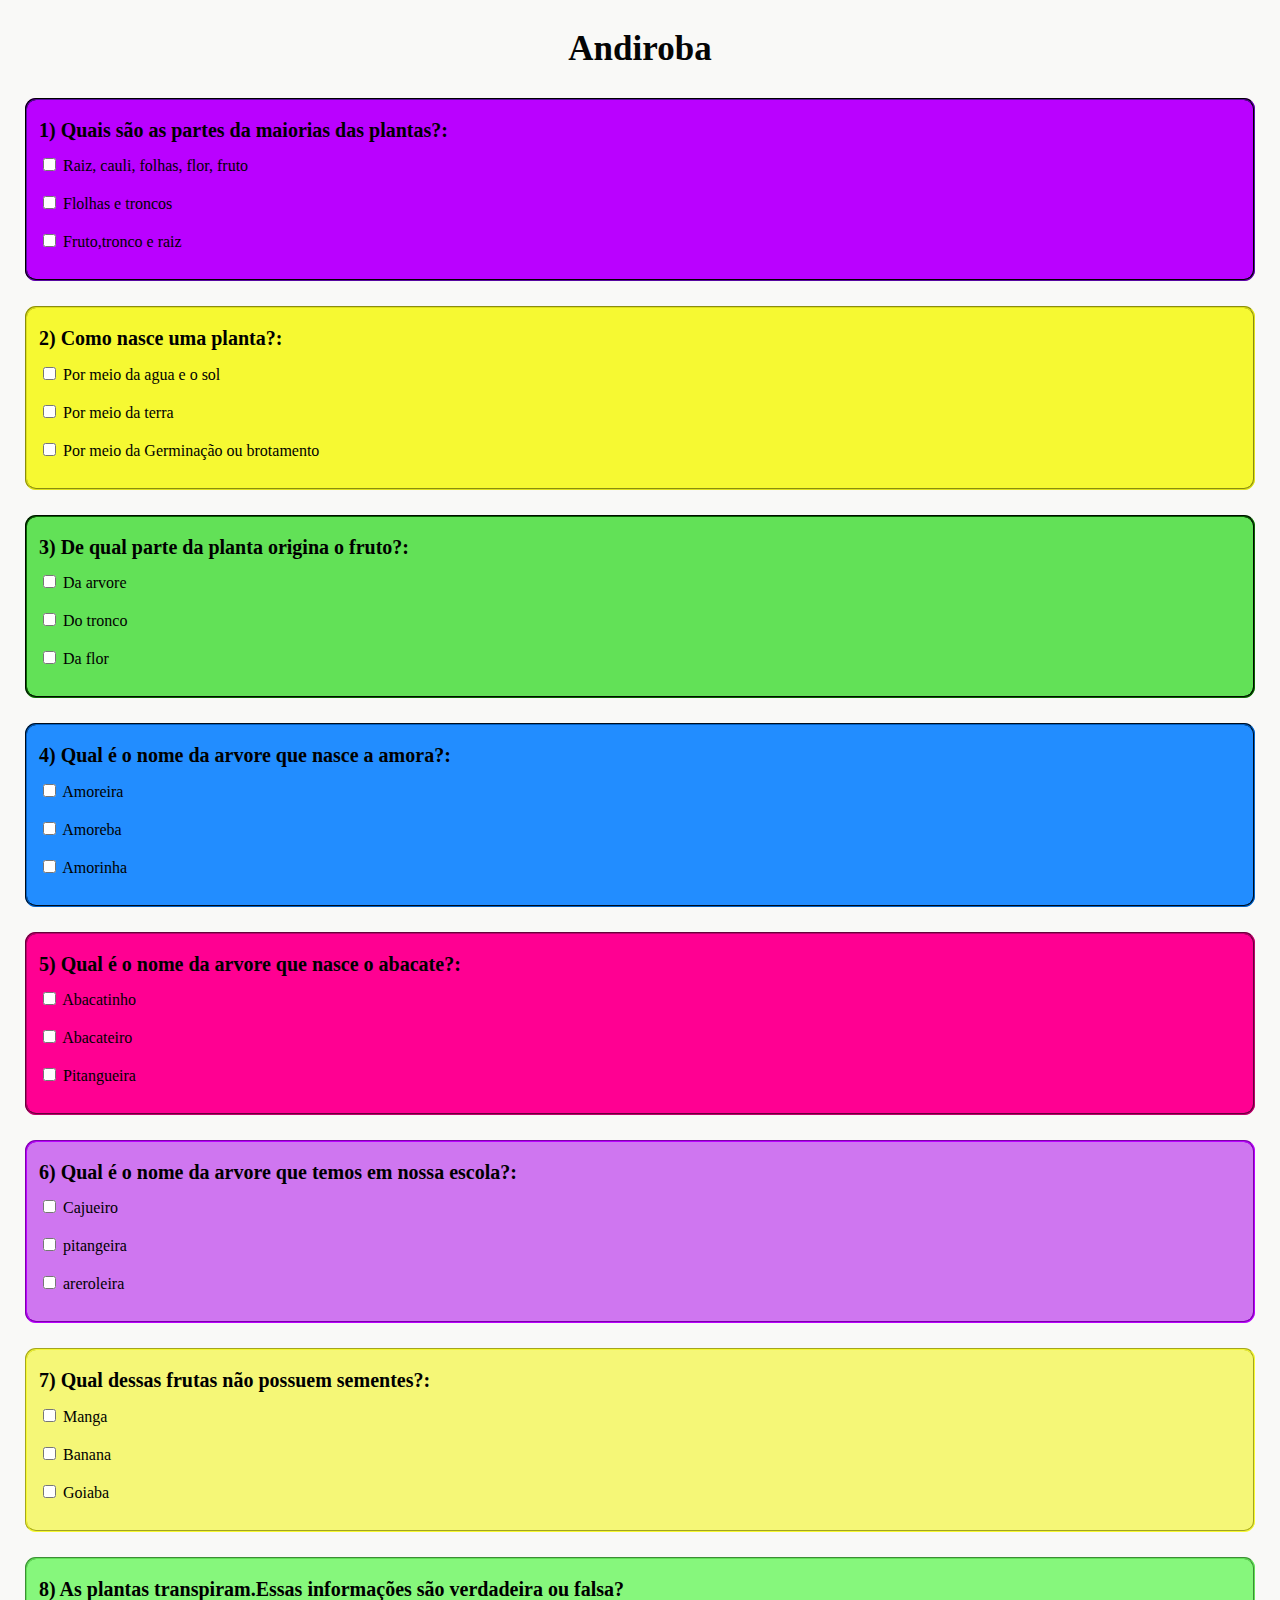
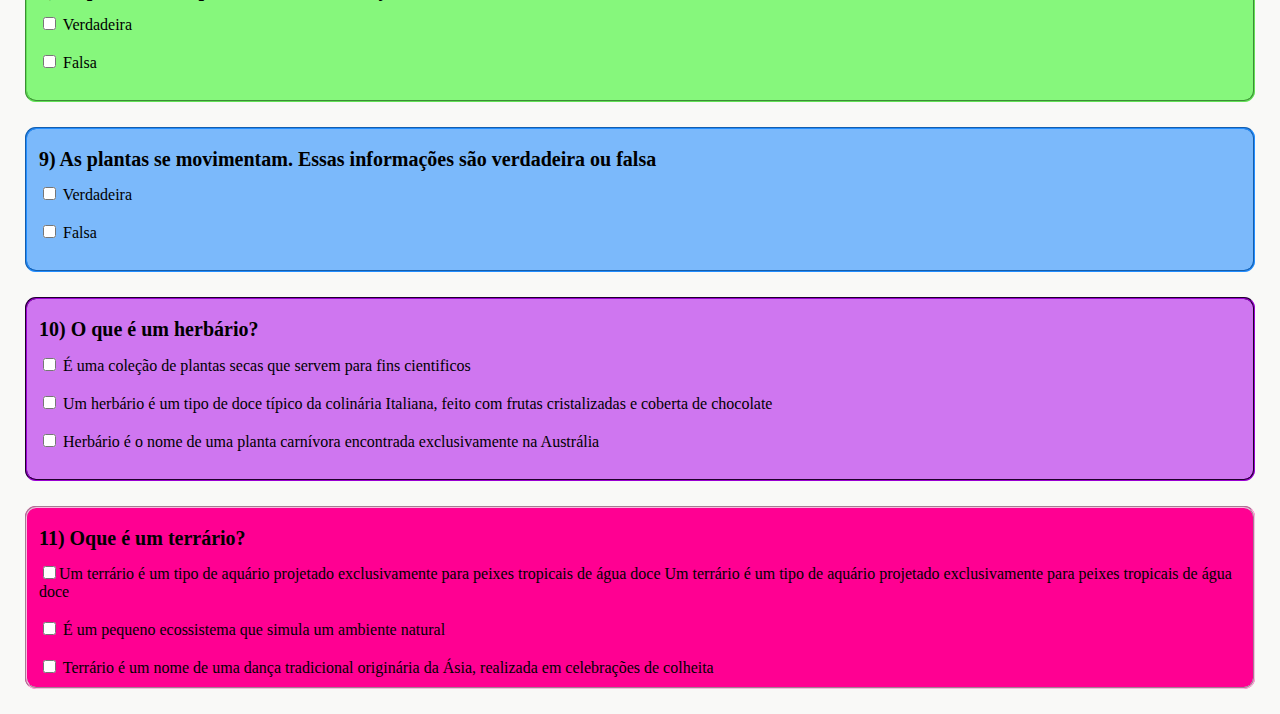
<file: index2 - Copia.html>
<!DOCTYPE html>
<html lang="en">
<head>
    <meta charset="UTF-8">
    <meta name="viewport" content="width=device-width, initial-scale=1.0">
    <title>Document</title>
    <link rel="stylesheet" href="style2.css">
</head>
<body>
    <form>
        <h2>Andiroba</h1>
        <fieldset class="d1">
            <h1>1) Quais são as partes da maiorias das plantas?:</h1>

            <input type="checkbox" name="size" id="size_1" value="Raiz, cauli, folhas, flor, fruto">
            <label for="size_1">Raiz, cauli, folhas, flor, fruto</label><br><br>

            <input type="checkbox" name="size" id="size_1" value="Flolhas e troncos">
            <label for="size_1">Flolhas e troncos</label><br><br>

            <input type="checkbox" name="size" id="size_1" value="Fruto,tronco e raiz">
            <label for="size_1">Fruto,tronco e raiz</label><br><br>

        
        </fieldset>

        <fieldset class="d2">
            <h1>2) Como nasce uma planta?: </h1>

            <input type="checkbox" name="size" id="size_1" value="Por meio da agua e o sol">
            <label for="size_1">Por meio da agua e o sol</label><br><br>

            <input type="checkbox" name="size" id="size_1" value="Por meio da terra">
            <label for="size_1">Por meio da terra</label><br><br>

            <input type="checkbox" name="size" id="size_1" value="Por meio da Germinação ou brotamento ">
            <label for="size_1">Por meio da Germinação ou brotamento</label><br><br>

        </fieldset>

        <fieldset class="d3">
            <h1>3) De qual parte da planta origina o fruto?:</h1>

            <input type="checkbox" name="size" id="size_1" value="Da arvore">
            <label for="size_1">Da arvore</label><br><br>

            <input type="checkbox" name="size" id="size_1" value="Do tronco">
            <label for="size_1">Do tronco</label><br><br>

            <input type="checkbox" name="size" id="size_1" value="Da flor">
            <label for="size_1">Da flor</label><br><br>

        
        </fieldset>

        <fieldset class="d4">
            <h1>4) Qual é o nome da arvore que nasce a amora?:</h1>

            <input type="checkbox" name="size" id="size_1" value="Amoreira">
            <label for="size_1">Amoreira</label><br><br>

            <input type="checkbox" name="size" id="size_1" value="Amoreba">
            <label for="size_1">Amoreba</label><br><br>

            <input type="checkbox" name="size" id="size_1" value="Amorinha">
            <label for="size_1">Amorinha</label><br><br>

        
        </fieldset>

        <fieldset class="d5">
            <h1>5) Qual é o nome da arvore que nasce o abacate?:</h1>

            <input type="checkbox" name="size" id="size_1" value="Abacatinho">
            <label for="size_1">Abacatinho</label><br><br>

            <input type="checkbox" name="size" id="size_1" value="Abacateiro">
            <label for="size_1">Abacateiro</label><br><br>

            <input type="checkbox" name="size" id="size_1" value="Pitangueira">
            <label for="size_1">Pitangueira</label><br><br>

        
        </fieldset>

        <fieldset class="d6">
            <h1>6) Qual é o nome da arvore que temos em nossa escola?:</h1>

            <input type="checkbox" name="size" id="size_1" value="Cajueiro">
            <label for="size_1">Cajueiro</label><br><br>

            <input type="checkbox" name="size" id="size_1" value="pitangeira">
            <label for="size_1">pitangeira</label><br><br>

            <input type="checkbox" name="size" id="size_1" value="areroleira">
            <label for="size_1">areroleira</label><br><br> 
        </fieldset>

     <fieldset class="d7">
            <h1>7) Qual dessas frutas não possuem sementes?:</h1>

            <input type="checkbox" name="size" id="size_1" value="Manga">
            <label for="size_1">Manga</label><br><br>

            <input type="checkbox" name="size" id="size_1" value="Banana">
            <label for="size_1">Banana</label><br><br>

            <input type="checkbox" name="size" id="size_1" value="Goiaba">
            <label for="size_1">Goiaba</label><br><br> 
        

    </fieldset>   
            

    <fieldset class="d8">
        <h1>8) As plantas transpiram.Essas informações são verdadeira ou falsa?</h1>

        <input type="checkbox" name="size" id="size_1" value="Verdadeira">
        <label for="size_1">Verdadeira</label><br><br>

        <input type="checkbox" name="size" id="size_1" value="Falsa">
        <label for="size_1">Falsa</label><br><br>

        
    

</fieldset>   
           

<fieldset class="d9">
    <h1>9) As plantas se movimentam. Essas informações são verdadeira ou falsa</h1>
        <input type="checkbox" name="size" id="size_1" value="Verdadeira">
        <label for="size_1">Verdadeira</label><br><br>

        <input type="checkbox" name="size" id="size_1" value="Falsa">
        <label for="size_1">Falsa</label><br><br>

</fieldset>   
       

<fieldset class="d10">
    <h1>10) O que é um herbário?</h1>

        <input type="checkbox" name="size" id="size_1" value="É uma coleção de plantas secas que servem para fins cientificos">
        <label for="size_1">É uma coleção de plantas secas que servem para fins cientificos</label><br><br>

        <input type="checkbox" name="size" id="size_1" value="Um herbário é um tipo de doce típico da colinária Italiana, feito com frutas cristalizadas e coberta de chocolate ">
        <label for="size_1">Um herbário é um tipo de doce típico da colinária Italiana, feito com frutas cristalizadas e coberta de chocolate</label><br><br>

        <input type="checkbox" name="size" id="size_1" value="Herbário é o nome de uma planta carnívora encontrada exclusivamente na Austrália ">
            <label for="size_1">Herbário é o nome de uma planta carnívora encontrada exclusivamente na Austrália</label><br><br> 

</fieldset>   


<fieldset class="d11">
    <h1>11) Oque é um terrário?</h1>

        <input type="checkbox" name="size" id="size_1" value="">Um terrário é um tipo de aquário projetado exclusivamente para peixes tropicais de água doce 
        <label for="size_1">Um terrário é um tipo de aquário projetado exclusivamente para peixes tropicais de água doce </label><br><br>

        <input type="checkbox" name="size" id="size_1" value="É um pequeno ecossistema que simula um ambiente natural ">
        <label for="size_1">É um pequeno ecossistema que simula um ambiente natural</label><br><br>

        <input type="checkbox" name="size" id="size_1" value="Terrário é um nome de uma dança tradicional originária da Ásia, realizada em celebrações de colheita  ">
            <label for="size_1">Terrário é um nome de uma dança tradicional originária da Ásia, realizada em celebrações de colheita
</fieldset>   


    </form>
</body>
</html>
</file>
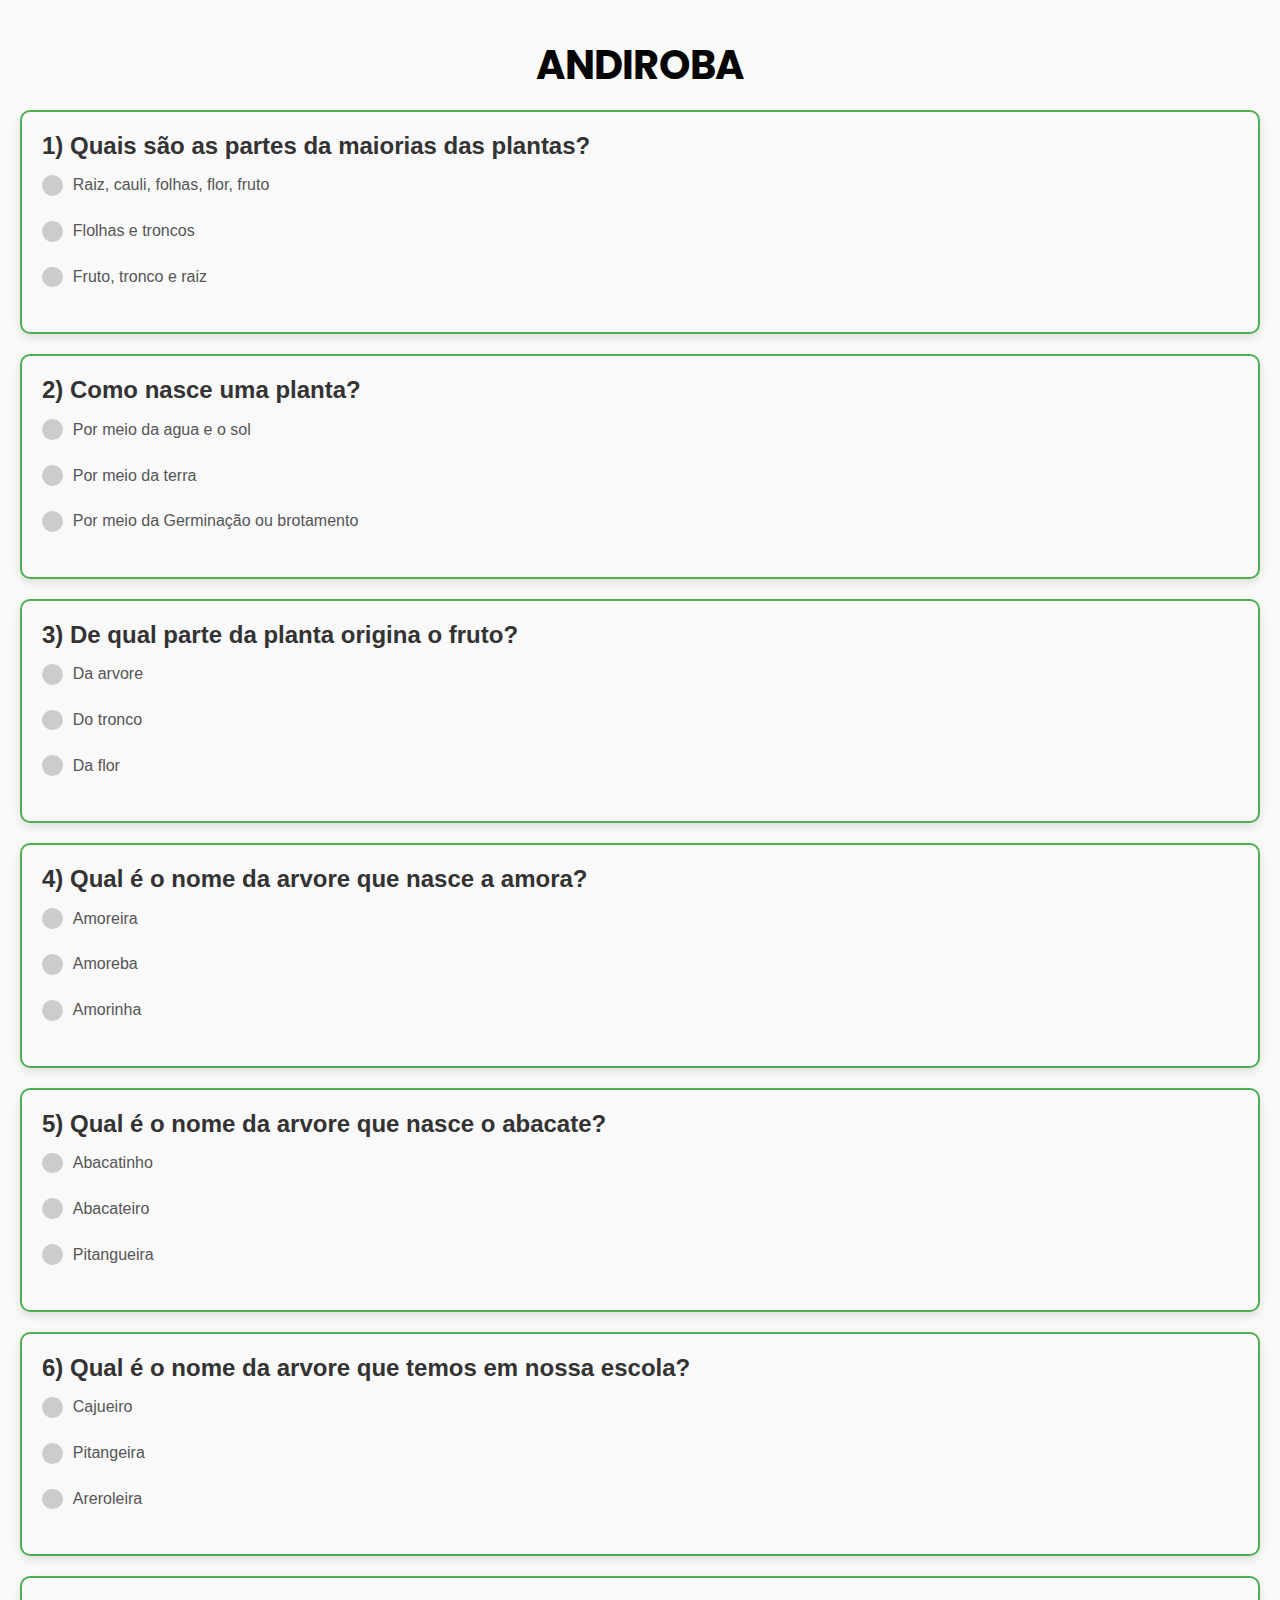
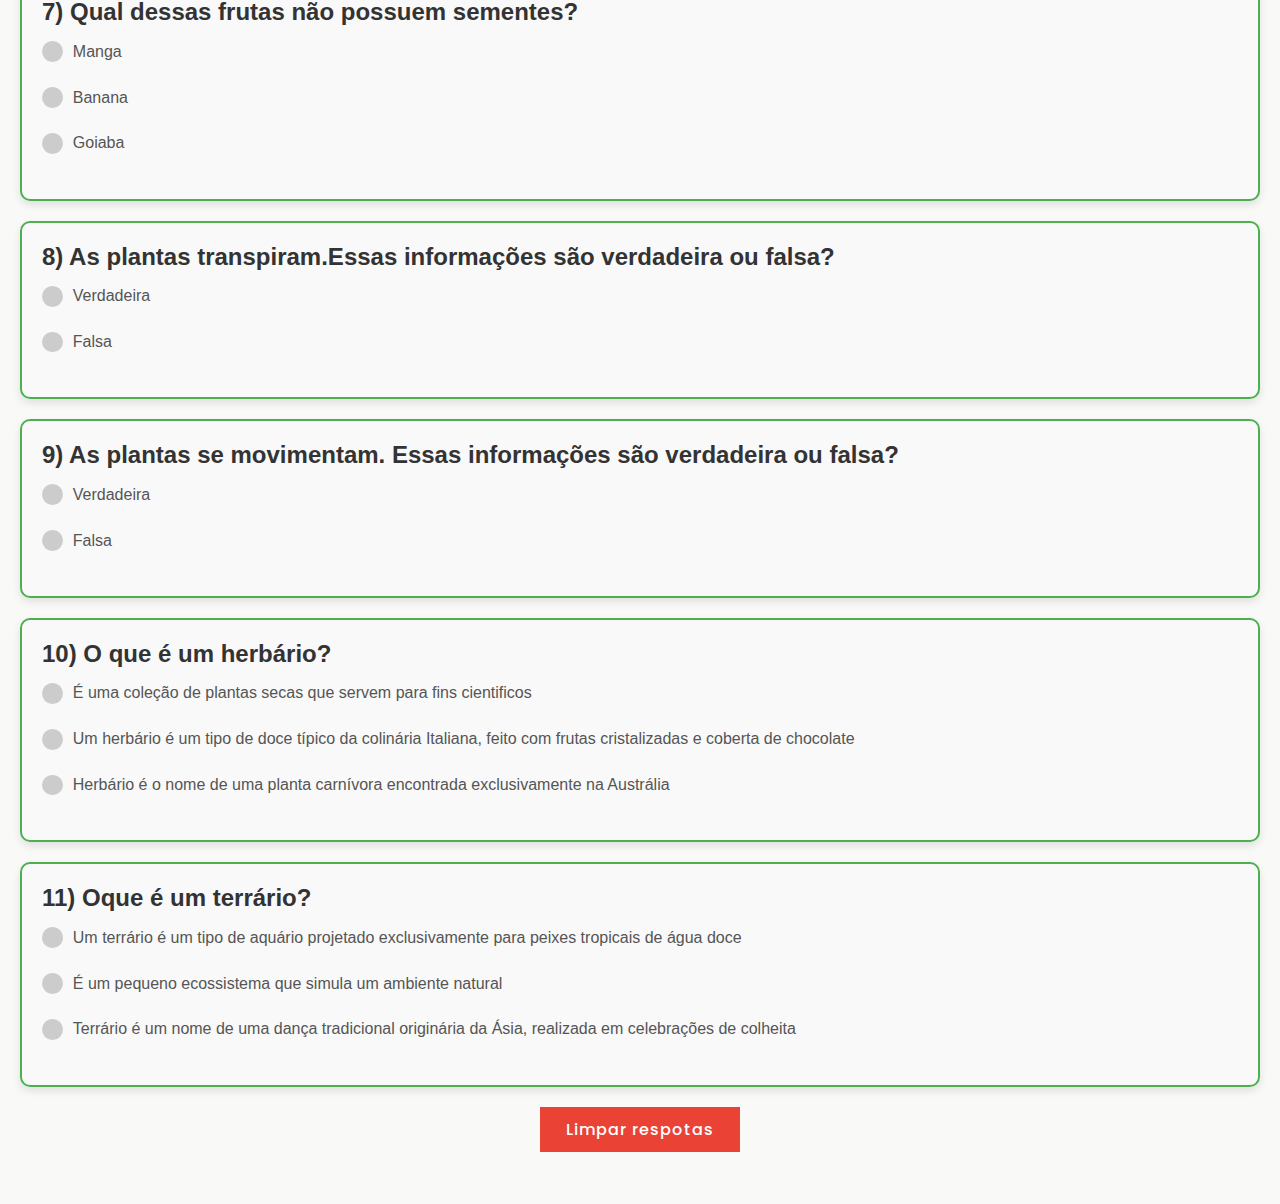
<file: namo.2/index2 (3).html>
<!DOCTYPE html>
<html lang="en">
<head>
    <meta charset="UTF-8">
    <meta name="viewport" content="width=device-width, initial-scale=1.0">
    <title>Document</title>
    <link rel="stylesheet" href="./style2 (4).css">
    <link href='https://unpkg.com/boxicons@2.1.4/css/boxicons.min.css' rel='stylesheet'>
</head>
<body>
    <form>
        <h2>Andiroba</h1>
        <fieldset class="d1 fieldset">
            <h1>1) Quais são as partes da maiorias das plantas?</h1>

            <label class="container">
                <input type="checkbox" name="size" id="size_1" value="Raiz, cauli, folhas, flor, fruto" class="correto">
                <div class="checkmark"></div>
                Raiz, cauli, folhas, flor, fruto
            </label><br>

            <label class="container">
                <input type="checkbox" name="size" id="size_2" value="Flolhas e troncos">
                <div class="checkmark"></div>
                Flolhas e troncos
            </label><br>

            <label class="container">
                <input type="checkbox" name="size" id="size_3" value="ruto, tronco e raiz">
                <div class="checkmark"></div>
                Fruto, tronco e raiz
            </label><br>

            <div class="alert_div feedback_div">
                <svg stroke="currentColor" viewBox="0 0 24 24" fill="none" xmlns="http://www.w3.org/2000/svg">
                    <path d="M13 16h-1v-4h1m0-4h.01M21 12a9 9 0 11-18 0 9 9 0 0118 0z"
                          stroke-width="2" stroke-linejoin="round" stroke-linecap="round"></path>
                </svg>
                <p class="feedback"></p>
            </div>
        </fieldset>

        <fieldset class="d2 fieldset">
            <h1>2) Como nasce uma planta? </h1>

            <label class="container">
                <input type="checkbox" name="size" id="size_1" value="Por meio da agua e o sol">
                <div class="checkmark"></div>
                Por meio da agua e o sol
            </label><br>

            <label class="container">
                <input type="checkbox" name="size" id="size_2" value="Por meio da terra">
                <div class="checkmark"></div>
                Por meio da terra
            </label><br>

            <label class="container">
                <input type="checkbox" name="size" id="size_3" value="Por meio da Germinação ou brotamento" class="correto">
                <div class="checkmark"></div>
                Por meio da Germinação ou brotamento
            </label><br>

            <div class="alert_div feedback_div">
                <svg stroke="currentColor" viewBox="0 0 24 24" fill="none" xmlns="http://www.w3.org/2000/svg">
                    <path d="M13 16h-1v-4h1m0-4h.01M21 12a9 9 0 11-18 0 9 9 0 0118 0z"
                          stroke-width="2" stroke-linejoin="round" stroke-linecap="round"></path>
                </svg>
                <p class="feedback"></p>
            </div>
        </fieldset>

        <fieldset class="d3 fieldset">
            <h1>3) De qual parte da planta origina o fruto?</h1>

            <label class="container">
                <input type="checkbox" name="size" id="size_1" value="Da arvore">
                <div class="checkmark"></div>
                Da arvore
            </label><br>

            <label class="container">
                <input type="checkbox" name="size" id="size_2" value="Do tronco">
                <div class="checkmark"></div>
                Do tronco
            </label><br>

            <label class="container">
                <input type="checkbox" name="size" id="size_3" value="Da flor" class="correto">
                <div class="checkmark"></div>
                Da flor
            </label><br>

            <div class="alert_div feedback_div">
                <svg stroke="currentColor" viewBox="0 0 24 24" fill="none" xmlns="http://www.w3.org/2000/svg">
                    <path d="M13 16h-1v-4h1m0-4h.01M21 12a9 9 0 11-18 0 9 9 0 0118 0z"
                          stroke-width="2" stroke-linejoin="round" stroke-linecap="round"></path>
                </svg>
                <p class="feedback"></p>
            </div>
        </fieldset>

        <fieldset class="d4 fieldset">
            <h1>4) Qual é o nome da arvore que nasce a amora?</h1>

            <label class="container">
                <input type="checkbox" name="size" id="size_1" value="Amoreira" class="correto">
                <div class="checkmark"></div>
                Amoreira
            </label><br>

            <label class="container">
                <input type="checkbox" name="size" id="size_2" value="Amoreba">
                <div class="checkmark"></div>
                Amoreba
            </label><br>

            <label class="container">
                <input type="checkbox" name="size" id="size_3" value="Amorinha">
                <div class="checkmark"></div>
                Amorinha
            </label><br>
            
            <div class="alert_div feedback_div">
                <svg stroke="currentColor" viewBox="0 0 24 24" fill="none" xmlns="http://www.w3.org/2000/svg">
                    <path d="M13 16h-1v-4h1m0-4h.01M21 12a9 9 0 11-18 0 9 9 0 0118 0z"
                          stroke-width="2" stroke-linejoin="round" stroke-linecap="round"></path>
                </svg>
                <p class="feedback"></p>
            </div>
        </fieldset>

        <fieldset class="d5 fieldset">
            <h1>5) Qual é o nome da arvore que nasce o abacate?</h1>

            <label class="container">
                <input type="checkbox" name="size" id="size_1" value="Abacatinho">
                <div class="checkmark"></div>
                Abacatinho
            </label><br>

            <label class="container">
                <input type="checkbox" name="size" id="size_2" value="Abacateiro" class="correto">
                <div class="checkmark"></div>
                Abacateiro
            </label><br>

            <label class="container">
                <input type="checkbox" name="size" id="size_3" value="Pitangueira">
                <div class="checkmark"></div>
                Pitangueira
            </label><br>
            
            <div class="alert_div feedback_div">
                <svg stroke="currentColor" viewBox="0 0 24 24" fill="none" xmlns="http://www.w3.org/2000/svg">
                    <path d="M13 16h-1v-4h1m0-4h.01M21 12a9 9 0 11-18 0 9 9 0 0118 0z"
                          stroke-width="2" stroke-linejoin="round" stroke-linecap="round"></path>
                </svg>
                <p class="feedback"></p>
            </div>
        </fieldset>

        <fieldset class="d6 fieldset">
            <h1>6) Qual é o nome da arvore que temos em nossa escola?</h1>

            <label class="container">
                <input type="checkbox" name="size" id="size_1" value="Cajueiro">
                <div class="checkmark"></div>
                Cajueiro
            </label><br>

            <label class="container">
                <input type="checkbox" name="size" id="size_2" value="Pitangeira">
                <div class="checkmark"></div>
                Pitangeira
            </label><br>

            <label class="container">
                <input type="checkbox" name="size" id="size_3" value="Areroleira" class="correto">
                <div class="checkmark"></div>
                Areroleira
            </label><br>
            
            <div class="alert_div feedback_div">
                <svg stroke="currentColor" viewBox="0 0 24 24" fill="none" xmlns="http://www.w3.org/2000/svg">
                    <path d="M13 16h-1v-4h1m0-4h.01M21 12a9 9 0 11-18 0 9 9 0 0118 0z"
                          stroke-width="2" stroke-linejoin="round" stroke-linecap="round"></path>
                </svg>
                <p class="feedback"></p>
            </div>
        </fieldset>

        <fieldset class="d7 fieldset">
            <h1>7) Qual dessas frutas não possuem sementes?</h1>

            <label class="container">
                <input type="checkbox" name="size" id="size_1" value="Manga">
                <div class="checkmark"></div>
                Manga
            </label><br>

            <label class="container">
                <input type="checkbox" name="size" id="size_2" value="Banana" class="correto">
                <div class="checkmark"></div>
                Banana
            </label><br>

            <label class="container">
                <input type="checkbox" name="size" id="size_3" value="Goiaba">
                <div class="checkmark"></div>
                Goiaba
            </label><br>
            
            <div class="alert_div feedback_div">
                <svg stroke="currentColor" viewBox="0 0 24 24" fill="none" xmlns="http://www.w3.org/2000/svg">
                    <path d="M13 16h-1v-4h1m0-4h.01M21 12a9 9 0 11-18 0 9 9 0 0118 0z"
                          stroke-width="2" stroke-linejoin="round" stroke-linecap="round"></path>
                </svg>
                <p class="feedback"></p>
            </div>
        </fieldset>   
            

        <fieldset class="d8 fieldset">
            <h1>8) As plantas transpiram.Essas informações são verdadeira ou falsa?</h1>

            <label class="container">
                <input type="checkbox" name="size" id="size_1" value="Verdadeira" class="correto">
                <div class="checkmark"></div>
                Verdadeira
            </label><br>

            <label class="container">
                <input type="checkbox" name="size" id="size_2" value="Falsa">
                <div class="checkmark"></div>
                Falsa
            </label><br>
            
            <div class="alert_div feedback_div">
                <svg stroke="currentColor" viewBox="0 0 24 24" fill="none" xmlns="http://www.w3.org/2000/svg">
                    <path d="M13 16h-1v-4h1m0-4h.01M21 12a9 9 0 11-18 0 9 9 0 0118 0z"
                          stroke-width="2" stroke-linejoin="round" stroke-linecap="round"></path>
                </svg>
                <p class="feedback"></p>
            </div>
        </fieldset>       

        <fieldset class="d9 fieldset">
            <h1>9) As plantas se movimentam. Essas informações são verdadeira ou falsa?</h1>

            <label class="container">
                <input type="checkbox" name="size" id="size_1" value="Verdadeira" class="correto">
                <div class="checkmark"></div>
                Verdadeira
            </label><br>

            <label class="container">
                <input type="checkbox" name="size" id="size_2" value="Falsa">
                <div class="checkmark"></div>
                Falsa
            </label><br>
            
            <div class="alert_div feedback_div">
                <svg stroke="currentColor" viewBox="0 0 24 24" fill="none" xmlns="http://www.w3.org/2000/svg">
                    <path d="M13 16h-1v-4h1m0-4h.01M21 12a9 9 0 11-18 0 9 9 0 0118 0z"
                          stroke-width="2" stroke-linejoin="round" stroke-linecap="round"></path>
                </svg>
                <p class="feedback"></p>
            </div>
        </fieldset>   
       
        <fieldset class="d10 fieldset">
            <h1>10) O que é um herbário?</h1>

            <label class="container">
                <input type="checkbox" name="size" id="size_1" value="É uma coleção de plantas secas que servem para fins cientificos" class="correto">
                <div class="checkmark"></div>
                É uma coleção de plantas secas que servem para fins cientificos
            </label><br>

            <label class="container">
                <input type="checkbox" name="size" id="size_2" value="Um herbário é um tipo de doce típico da colinária Italiana, feito com frutas cristalizadas e coberta de chocolate">
                <div class="checkmark"></div>
                Um herbário é um tipo de doce típico da colinária Italiana, feito com frutas cristalizadas e coberta de chocolate
            </label><br>

            <label class="container">
                <input type="checkbox" name="size" id="size_3" value="Herbário é o nome de uma planta carnívora encontrada exclusivamente na Austrália">
                <div class="checkmark"></div>
                Herbário é o nome de uma planta carnívora encontrada exclusivamente na Austrália
            </label><br>
            
            <div class="alert_div feedback_div">
                <svg stroke="currentColor" viewBox="0 0 24 24" fill="none" xmlns="http://www.w3.org/2000/svg">
                    <path d="M13 16h-1v-4h1m0-4h.01M21 12a9 9 0 11-18 0 9 9 0 0118 0z"
                          stroke-width="2" stroke-linejoin="round" stroke-linecap="round"></path>
                </svg>
                <p class="feedback"></p>
            </div>
        </fieldset>   

        <fieldset class="d11 fieldset">
            <h1>11) Oque é um terrário?</h1>

            <label class="container">
                <input type="checkbox" name="size" id="size_1" value="Um terrário é um tipo de aquário projetado exclusivamente para peixes tropicais de água doce">
                <div class="checkmark"></div>
                Um terrário é um tipo de aquário projetado exclusivamente para peixes tropicais de água doce
            </label><br>

            <label class="container">
                <input type="checkbox" name="size" id="size_2" value="É um pequeno ecossistema que simula um ambiente natural" class="correto">
                <div class="checkmark"></div>
                É um pequeno ecossistema que simula um ambiente natural
            </label><br>

            <label class="container">
                <input type="checkbox" name="size" id="size_3" value="Terrário é um nome de uma dança tradicional originária da Ásia, realizada em celebrações de colheita">
                <div class="checkmark"></div>
                Terrário é um nome de uma dança tradicional originária da Ásia, realizada em celebrações de colheita
            </label><br>
                
            <div class="alert_div feedback_div">
                <svg stroke="currentColor" viewBox="0 0 24 24" fill="none" xmlns="http://www.w3.org/2000/svg">
                    <path d="M13 16h-1v-4h1m0-4h.01M21 12a9 9 0 11-18 0 9 9 0 0118 0z"
                          stroke-width="2" stroke-linejoin="round" stroke-linecap="round"></path>
                </svg>
                <p class="feedback"></p>
            </div>
        </fieldset>   
    </form>

    <div class="div_btn">
        <button class="btn_limpar" onclick="limparRespostas(); pop_up_limpar();">Limpar respotas</button>
    </div>

    <div class="alert_sucesso_div">
        <svg stroke="currentColor" viewBox="0 0 24 24" fill="none" xmlns="http://www.w3.org/2000/svg">
            <path d="M13 16h-1v-4h1m0-4h.01M21 12a9 9 0 11-18 0 9 9 0 0118 0z"
                  stroke-width="2" stroke-linejoin="round" stroke-linecap="round"></path>
        </svg>
        <p>Respostas limpas com sucesso!</p>
    </div>

    <script src="./script (6).js"></script>
</body>
</html>
</file>
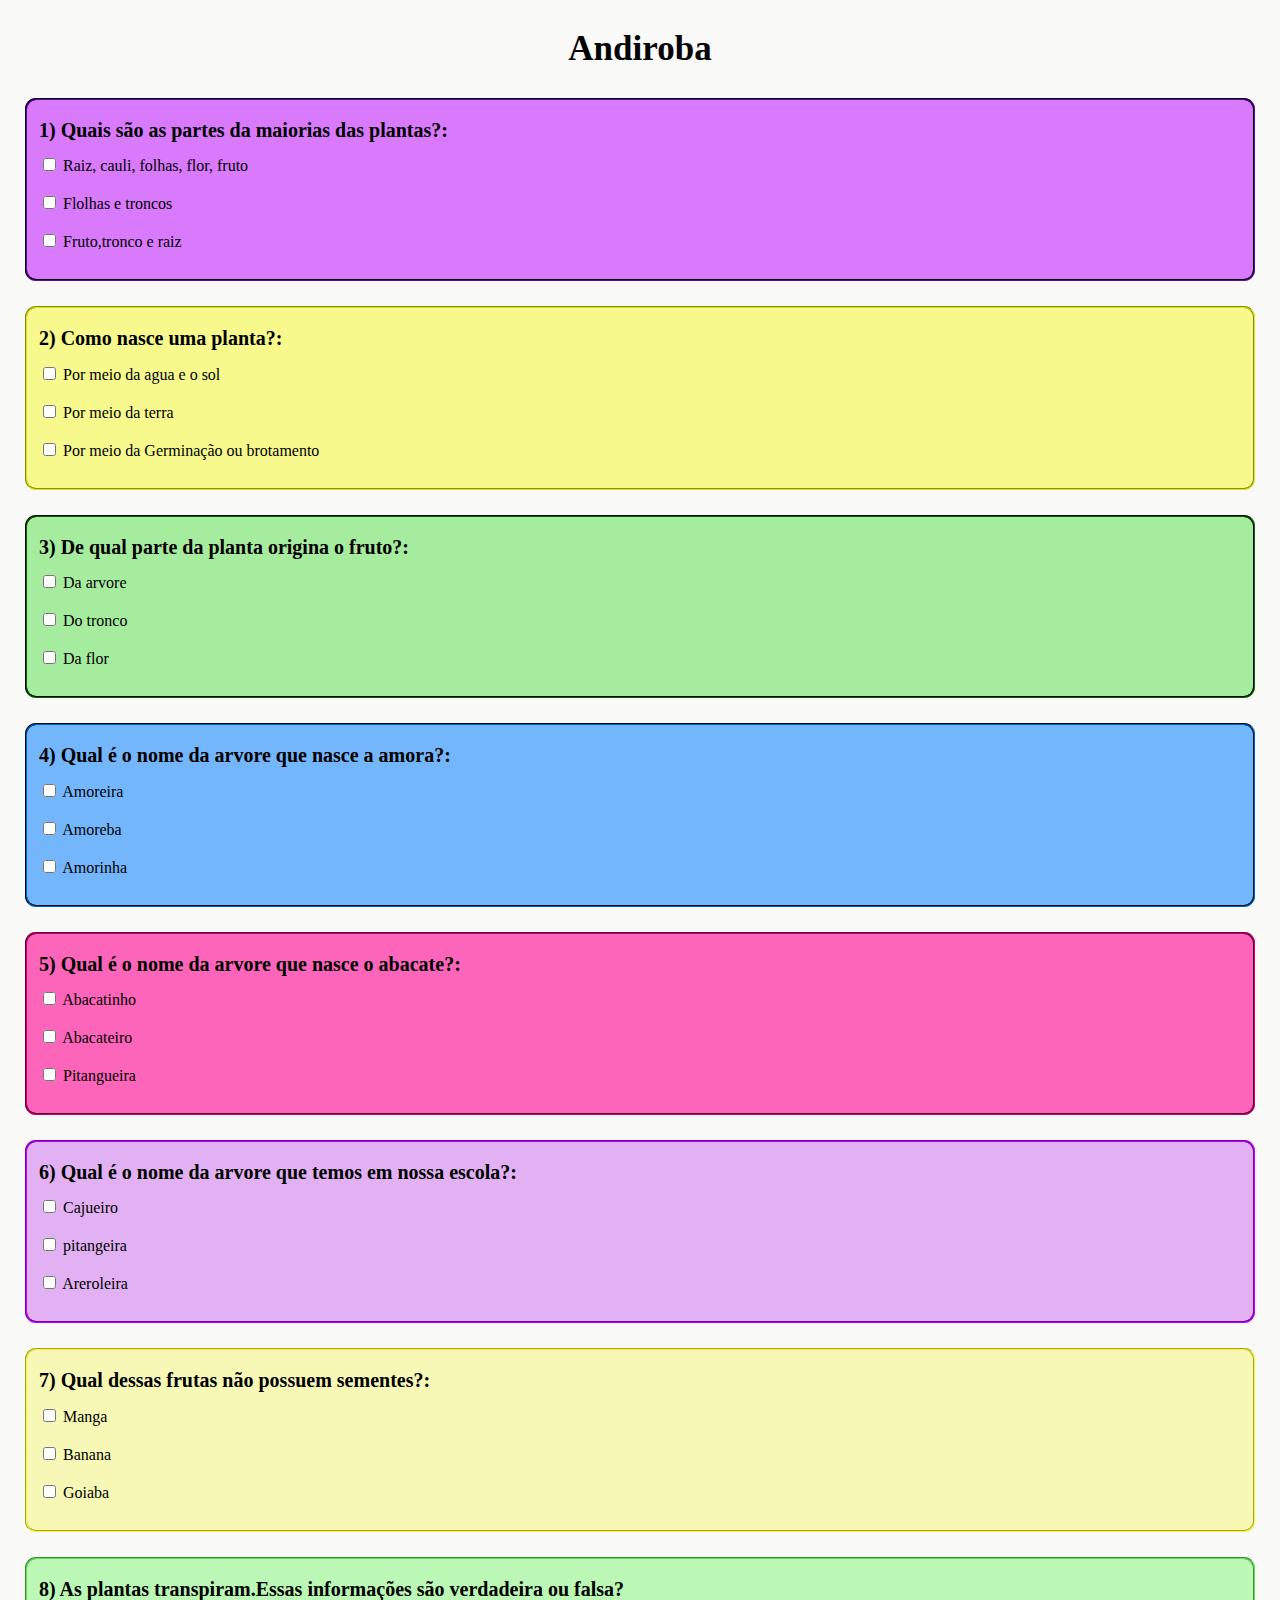
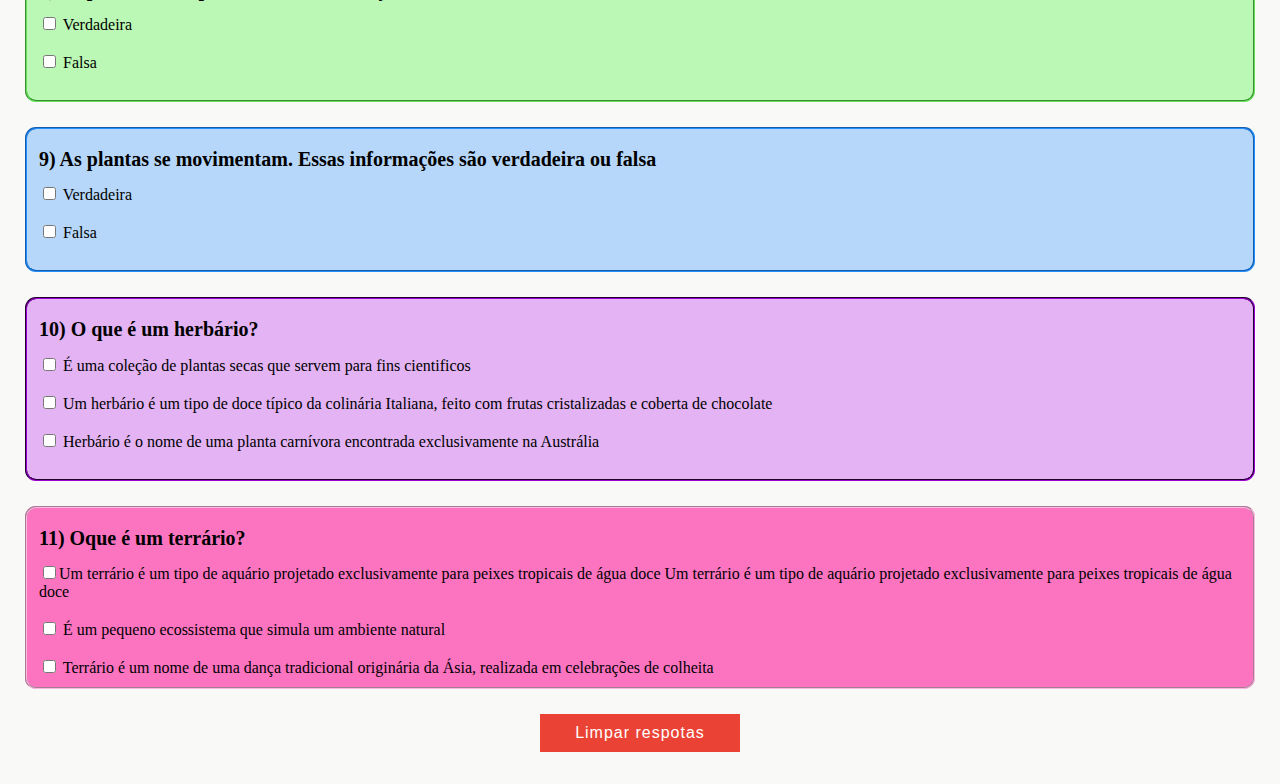
<file: namo/index2.html>
<!DOCTYPE html>
<html lang="en">
<head>
    <meta charset="UTF-8">
    <meta name="viewport" content="width=device-width, initial-scale=1.0">
    <title>Document</title>
    <link rel="stylesheet" href="style2.css">
</head>
<body>
    <form>
        <h2>Andiroba</h1>
        <fieldset class="d1 fieldset">
            <h1>1) Quais são as partes da maiorias das plantas?:</h1>

            <input type="checkbox" name="size" id="size_1" value="Raiz, cauli, folhas, flor, fruto" class="correto">
            <label for="size_1">Raiz, cauli, folhas, flor, fruto</label><br><br>

            <input type="checkbox" name="size" id="size_1" value="Flolhas e troncos">
            <label for="size_1">Flolhas e troncos</label><br><br>

            <input type="checkbox" name="size" id="size_1" value="Fruto,tronco e raiz">
            <label for="size_1">Fruto,tronco e raiz</label><br><br>

            <div class="alert_div feedback_div">
                <svg stroke="currentColor" viewBox="0 0 24 24" fill="none" xmlns="http://www.w3.org/2000/svg">
                    <path d="M13 16h-1v-4h1m0-4h.01M21 12a9 9 0 11-18 0 9 9 0 0118 0z"
                          stroke-width="2" stroke-linejoin="round" stroke-linecap="round"></path>
                </svg>
                <p class="feedback"></p>
            </div>
        </fieldset>

        <fieldset class="d2 fieldset">
            <h1>2) Como nasce uma planta?: </h1>

            <input type="checkbox" name="size" id="size_1" value="Por meio da agua e o sol">
            <label for="size_1">Por meio da agua e o sol</label><br><br>

            <input type="checkbox" name="size" id="size_1" value="Por meio da terra">
            <label for="size_1">Por meio da terra</label><br><br>

            <input type="checkbox" name="size" id="size_1" value="Por meio da Germinação ou brotamento " class="correto">
            <label for="size_1">Por meio da Germinação ou brotamento</label><br><br>

            <div class="alert_div feedback_div">
                <svg stroke="currentColor" viewBox="0 0 24 24" fill="none" xmlns="http://www.w3.org/2000/svg">
                    <path d="M13 16h-1v-4h1m0-4h.01M21 12a9 9 0 11-18 0 9 9 0 0118 0z"
                          stroke-width="2" stroke-linejoin="round" stroke-linecap="round"></path>
                </svg>
                <p class="feedback"></p>
            </div>
        </fieldset>

        <fieldset class="d3 fieldset">
            <h1>3) De qual parte da planta origina o fruto?:</h1>

            <input type="checkbox" name="size" id="size_1" value="Da arvore">
            <label for="size_1">Da arvore</label><br><br>

            <input type="checkbox" name="size" id="size_1" value="Do tronco">
            <label for="size_1">Do tronco</label><br><br>

            <input type="checkbox" name="size" id="size_1" value="Da flor" class="correto">
            <label for="size_1">Da flor</label><br><br>

            <div class="alert_div feedback_div">
                <svg stroke="currentColor" viewBox="0 0 24 24" fill="none" xmlns="http://www.w3.org/2000/svg">
                    <path d="M13 16h-1v-4h1m0-4h.01M21 12a9 9 0 11-18 0 9 9 0 0118 0z"
                          stroke-width="2" stroke-linejoin="round" stroke-linecap="round"></path>
                </svg>
                <p class="feedback"></p>
            </div>
        </fieldset>

        <fieldset class="d4 fieldset">
            <h1>4) Qual é o nome da arvore que nasce a amora?:</h1>

            <input type="checkbox" name="size" id="size_1" value="Amoreira" class="correto">
            <label for="size_1">Amoreira</label><br><br>

            <input type="checkbox" name="size" id="size_1" value="Amoreba">
            <label for="size_1">Amoreba</label><br><br>

            <input type="checkbox" name="size" id="size_1" value="Amorinha">
            <label for="size_1">Amorinha</label><br><br>
            
            <div class="alert_div feedback_div">
                <svg stroke="currentColor" viewBox="0 0 24 24" fill="none" xmlns="http://www.w3.org/2000/svg">
                    <path d="M13 16h-1v-4h1m0-4h.01M21 12a9 9 0 11-18 0 9 9 0 0118 0z"
                          stroke-width="2" stroke-linejoin="round" stroke-linecap="round"></path>
                </svg>
                <p class="feedback"></p>
            </div>
        </fieldset>

        <fieldset class="d5 fieldset">
            <h1>5) Qual é o nome da arvore que nasce o abacate?:</h1>

            <input type="checkbox" name="size" id="size_1" value="Abacatinho">
            <label for="size_1">Abacatinho</label><br><br>

            <input type="checkbox" name="size" id="size_1" value="Abacateiro" class="correto">
            <label for="size_1">Abacateiro</label><br><br>

            <input type="checkbox" name="size" id="size_1" value="Pitangueira">
            <label for="size_1">Pitangueira</label><br><br>
            
            <div class="alert_div feedback_div">
                <svg stroke="currentColor" viewBox="0 0 24 24" fill="none" xmlns="http://www.w3.org/2000/svg">
                    <path d="M13 16h-1v-4h1m0-4h.01M21 12a9 9 0 11-18 0 9 9 0 0118 0z"
                          stroke-width="2" stroke-linejoin="round" stroke-linecap="round"></path>
                </svg>
                <p class="feedback"></p>
            </div>
        </fieldset>

        <fieldset class="d6 fieldset">
            <h1>6) Qual é o nome da arvore que temos em nossa escola?:</h1>

            <input type="checkbox" name="size" id="size_1" value="Cajueiro">
            <label for="size_1">Cajueiro</label><br><br>

            <input type="checkbox" name="size" id="size_1" value="pitangeira">
            <label for="size_1">pitangeira</label><br><br>

            <input type="checkbox" name="size" id="size_1" value="areroleira" class="correto">
            <label for="size_1">Areroleira</label><br><br> 
            
            <div class="alert_div feedback_div">
                <svg stroke="currentColor" viewBox="0 0 24 24" fill="none" xmlns="http://www.w3.org/2000/svg">
                    <path d="M13 16h-1v-4h1m0-4h.01M21 12a9 9 0 11-18 0 9 9 0 0118 0z"
                          stroke-width="2" stroke-linejoin="round" stroke-linecap="round"></path>
                </svg>
                <p class="feedback"></p>
            </div>
        </fieldset>

        <fieldset class="d7 fieldset">
            <h1>7) Qual dessas frutas não possuem sementes?:</h1>

            <input type="checkbox" name="size" id="size_1" value="Manga">
            <label for="size_1">Manga</label><br><br>

            <input type="checkbox" name="size" id="size_1" value="Banana" class="correto">
            <label for="size_1">Banana</label><br><br>

            <input type="checkbox" name="size" id="size_1" value="Goiaba">
            <label for="size_1">Goiaba</label><br><br> 
            
            <div class="alert_div feedback_div">
                <svg stroke="currentColor" viewBox="0 0 24 24" fill="none" xmlns="http://www.w3.org/2000/svg">
                    <path d="M13 16h-1v-4h1m0-4h.01M21 12a9 9 0 11-18 0 9 9 0 0118 0z"
                          stroke-width="2" stroke-linejoin="round" stroke-linecap="round"></path>
                </svg>
                <p class="feedback"></p>
            </div>
        </fieldset>   
            

        <fieldset class="d8 fieldset">
            <h1>8) As plantas transpiram.Essas informações são verdadeira ou falsa?</h1>

            <input type="checkbox" name="size" id="size_1" value="Verdadeira" class="correto">
            <label for="size_1">Verdadeira</label><br><br>

            <input type="checkbox" name="size" id="size_1" value="Falsa">
            <label for="size_1">Falsa</label><br><br>
            
            <div class="alert_div feedback_div">
                <svg stroke="currentColor" viewBox="0 0 24 24" fill="none" xmlns="http://www.w3.org/2000/svg">
                    <path d="M13 16h-1v-4h1m0-4h.01M21 12a9 9 0 11-18 0 9 9 0 0118 0z"
                          stroke-width="2" stroke-linejoin="round" stroke-linecap="round"></path>
                </svg>
                <p class="feedback"></p>
            </div>
        </fieldset>       

        <fieldset class="d9 fieldset">
            <h1>9) As plantas se movimentam. Essas informações são verdadeira ou falsa</h1>

            <input type="checkbox" name="size" id="size_1" value="Verdadeira" class="correto">
            <label for="size_1">Verdadeira</label><br><br>

            <input type="checkbox" name="size" id="size_1" value="Falsa">
            <label for="size_1">Falsa</label><br><br>
            
            <div class="alert_div feedback_div">
                <svg stroke="currentColor" viewBox="0 0 24 24" fill="none" xmlns="http://www.w3.org/2000/svg">
                    <path d="M13 16h-1v-4h1m0-4h.01M21 12a9 9 0 11-18 0 9 9 0 0118 0z"
                          stroke-width="2" stroke-linejoin="round" stroke-linecap="round"></path>
                </svg>
                <p class="feedback"></p>
            </div>
        </fieldset>   
       
        <fieldset class="d10 fieldset">
            <h1>10) O que é um herbário?</h1>

            <input type="checkbox" name="size" id="size_1" value="É uma coleção de plantas secas que servem para fins cientificos" class="correto">
            <label for="size_1">É uma coleção de plantas secas que servem para fins cientificos</label><br><br>

            <input type="checkbox" name="size" id="size_1" value="Um herbário é um tipo de doce típico da colinária Italiana, feito com frutas cristalizadas e coberta de chocolate ">
            <label for="size_1">Um herbário é um tipo de doce típico da colinária Italiana, feito com frutas cristalizadas e coberta de chocolate</label><br><br>

            <input type="checkbox" name="size" id="size_1" value="Herbário é o nome de uma planta carnívora encontrada exclusivamente na Austrália ">
            <label for="size_1">Herbário é o nome de uma planta carnívora encontrada exclusivamente na Austrália</label><br><br> 
            
            <div class="alert_div feedback_div">
                <svg stroke="currentColor" viewBox="0 0 24 24" fill="none" xmlns="http://www.w3.org/2000/svg">
                    <path d="M13 16h-1v-4h1m0-4h.01M21 12a9 9 0 11-18 0 9 9 0 0118 0z"
                          stroke-width="2" stroke-linejoin="round" stroke-linecap="round"></path>
                </svg>
                <p class="feedback"></p>
            </div>
        </fieldset>   

        <fieldset class="d11 fieldset">
            <h1>11) Oque é um terrário?</h1>

            <input type="checkbox" name="size" id="size_1" value="">Um terrário é um tipo de aquário projetado exclusivamente para peixes tropicais de água doce 
            <label for="size_1">Um terrário é um tipo de aquário projetado exclusivamente para peixes tropicais de água doce </label><br><br>

            <input type="checkbox" name="size" id="size_1" value="É um pequeno ecossistema que simula um ambiente natural " class="correto">
            <label for="size_1">É um pequeno ecossistema que simula um ambiente natural</label><br><br>

            <input type="checkbox" name="size" id="size_1" value="Terrário é um nome de uma dança tradicional originária da Ásia, realizada em celebrações de colheita  ">
            <label for="size_1">Terrário é um nome de uma dança tradicional originária da Ásia, realizada em celebrações de colheita</label>
                
            <div class="alert_div feedback_div">
                <svg stroke="currentColor" viewBox="0 0 24 24" fill="none" xmlns="http://www.w3.org/2000/svg">
                    <path d="M13 16h-1v-4h1m0-4h.01M21 12a9 9 0 11-18 0 9 9 0 0118 0z"
                          stroke-width="2" stroke-linejoin="round" stroke-linecap="round"></path>
                </svg>
                <p class="feedback"></p>
            </div>
        </fieldset>   
    </form>

    <div class="div_btn">
        <button class="btn_limpar" onclick="limparRespostas()">Limpar respotas</button>
    </div>
    <script src="script.js"></script>
</body>
</html>
</file>
<file: style2.css>
body{
    margin: 0%;
    padding: 0%;
    color:rgb(5, 5, 5);
    background-color: #f9f9f7;
}
h2{
    justify-content: center;
    display: flex;
    align-items: center;
   font-size: 35px;
}

h1{
   display: flex;
   font-size: 20px; 
}
 

h1{
    display: flex;
    font-size: 20px; 
 }
 

 h1{
    display: flex;
    font-size: 20px; 
 }
  
 h1{
    display: flex;
    font-size: 20px; 
 }


 h1{
    display: flex;
    font-size: 20px; 
 }


 h1{
    display: flex;
    font-size: 20px; 
 }


 h1{
    display: flex;
    font-size: 20px; 
 }


 h1{
    display: flex;
    font-size: 20px; 
 }

 h1{
    display: flex;
    font-size: 20px; 
 }

.d1{
    margin: 25px;
    background-color: #ba01ff;
    color: black;
    border-color: rgb(42, 5, 76);
    border-radius: 11px;
    
}

.d2{
    margin: 25px;
    background-color:#f6f932;
    color: black;
    border-color: #dde01a;
    border-radius: 11px;
    
}

.d3{
    margin: 25px;
    background-color:#62e157;
    color: black;
    border-color:#096101;
    border-radius: 11px;
    
}

.d4{
    margin: 25px;
    background-color:#228dff;
    color: black;
    border-color:#013770;
    border-radius: 11px;
    
}

.d5{
    margin: 25px;
    background-color:#ff0092;
    color: black;
    border-color:#b9036b;
    border-radius: 11px;
    
}


.d6{
    margin: 25px;
    background-color:#cf76f0;
    color: black;
    border-color:#ba01ff;
    border-radius: 11px;
    
}


.d7{
    margin: 25px;
    background-color:#f5f777;
    color: black;
    border-color:#f6f932;
    border-radius: 11px;
    
}


.d8{
    margin: 25px;
    background-color:#86f77c;
    color: black;
    border-color:#62e157;
    border-radius: 11px;
    
}



.d9{
    margin: 25px;
    background-color:#7bb9fb;
    color: black;
    border-color:#228dff;
    border-radius: 11px;
    
}


.d10{
    margin: 25px;
    background-color:#cf76f0;
    color: black;
    border-color:#5c017e;
    border-radius: 11px;
    
}


.d11{
    margin: 25px;
    background-color:#ff0092;
    color: black;
    border-color:#f9bbdf;
    border-radius: 11px;
    
}
</file>
<file: namo.2/style2 (4).css>
@import url("https://fonts.googleapis.com/css2?family=Poppins:wght@300;400;500;600;700&display=swap");

*{
    transition: .3s all;
    margin: 0;
    padding: 0;
    font-family: 'Poppins', sans-serif;
}

*::selection {
    background-color: rgba(210, 252, 231, 1);
    color: #000 !important;
    -webkit-text-fill-color: unset !important;
}

*::-webkit-scrollbar {
    width: 12px;
    height: 12px; 
    padding: 10px;
    background-color: transparent;
}
  
*::-webkit-scrollbar-track {
    background: transparent;
}
  
*::-webkit-scrollbar-thumb {
    background-color: #bbb;
    border-radius: 10px;
}

*::-webkit-scrollbar-thumb:hover {
    background-color: #aaa;
}

html{
    scroll-behavior: smooth;
}

body{
    color:rgb(5, 5, 5);
    background-color: #f9f9f7;
    padding: 20px;
}

h2{
    justify-content: center;
    display: flex;
    align-items: center;
    font-size: 40px;
    margin: 15px 0;
    text-transform: uppercase;
}

h1{
   display: flex;
   font-size: 20px; 
}

.alert_div{
    display: none;
    align-items: center;
    justify-content: center;
    background-color: rgba(220, 252, 231, 1);
    padding: 8px;
    border-radius: 8px;
    border-left: 4px solid rgba(34, 197, 94, 1);
    border-color: rgba(34, 197, 94, 1);
    transition: .3s all;
    height: 25px;
}

.alert_div.erro{
    background-color: rgba(254, 226, 226, 1) !important;
    border-left: 4px solid rgba(239, 68, 68, 1) !important;
    border-color: rgba(239, 68, 68, 1) !important;
}

.alert_div svg{
    width: 20px;
    height: 20px;
    margin-right: 4px;
}

.alert_div svg path{
    color: rgba(34, 197, 94, 1) !important;
}

.alert_div.erro svg path{
    color: rgba(239, 68, 68, 1) !important;
}

.alert_div p{
    color: rgba(20, 83, 45, 1);
}

.alert_div.erro p{
    color: rgba(127, 29, 29, 1) !important;
}

.div_btn{
    width: 100%;
    display: flex;
    justify-content: center;
}

.btn_limpar{
    border: none;
    color: var(--corFonteBtn);
    padding: 10px 16px;
    width: 200px;
    transition-duration: .2s;
    font-size: 16px;
    letter-spacing: 1px;
    background-color: #ea4335;
    margin-bottom: 32px;
    color: #fff;
    font-weight: 500;
}

.btn_limpar:hover{
    filter: brightness(1.4);
    cursor: pointer;
}

.btn_limpar:active{
    transform: scale(.95);
}

fieldset {
    border: 2px solid #4CAF50; /* Borda com cor verde */
    border-radius: 10px; /* Bordas arredondadas */
    padding: 20px; /* Espaçamento interno */
    background: #f9f9f9; /* Fundo suave */
    box-shadow: 0 4px 8px rgba(0, 0, 0, 0.1); /* Sombra sutil */
    margin-bottom: 20px; /* Espaçamento entre fieldsets */
}

fieldset h1 {
    font-size: 1.5rem; /* Tamanho maior para destaque */
    color: #333; /* Texto escuro */
    margin-bottom: 15px; /* Espaçamento do título */
    font-family: 'Arial', sans-serif; /* Fonte legível */
}

fieldset input[type="checkbox"] {
    margin-right: 10px; /* Espaçamento entre o checkbox e o texto */
}

fieldset label {
    font-size: 1rem; /* Tamanho de texto médio */
    color: #555; /* Cor do texto */
    font-family: 'Arial', sans-serif; /* Fonte legível */
    cursor: pointer; /* Cursor de ponteiro */
}

.container input {
    position: absolute;
    opacity: 0;
    cursor: pointer;
    height: 0;
    width: 0;
}

.container {
    display: flex;
    align-items: center;
    position: relative;
    cursor: pointer;
    font-size: 16px;
    user-select: none;
    gap: 10px;
}

.checkmark {
    position: relative;
    top: 0;
    left: 0;
    height: 1.3em;
    width: 1.3em;
    background-color: #ccc;
    border-radius: 50%;
    transition: 300ms;
}

.container input:checked ~ .checkmark {
    background-color: rgba(239, 68, 68, 1);
    border-radius: .5rem;
    animation: pulseE 500ms ease-in-out;
}

.container input.correto:checked ~ .checkmark {
    background-color: rgba(34, 197, 94, 1) !important;
    animation: pulseC 500ms ease-in-out;
}

.correto ~ .checkmark:after {
    content: "";
    position: absolute;
    display: none;
}

.container input:checked ~ .checkmark:after {
    display: block;
}

.container .checkmark:after {
    left: 0.45em;
    top: 0.25em;
    width: 0.25em;
    height: 0.5em;
    border: solid #E0E0E2;
    border-width: 0 0.15em 0.15em 0;
    transform: rotate(45deg);
}

.alert_sucesso_div{
    position: fixed;
    top: 0;
    left: 50%;
    transform: translateX(-50%) translateY(-45px); 
    display: flex;
    align-items: center;
    justify-content: center;
    background-color: rgba(220, 252, 231, 1);
    padding: 8px;
    border-radius: 8px;
    border-left: 4px solid rgba(34, 197, 94, 1);
    border-color: rgba(34, 197, 94, 1);
    transition: .3s all;
    z-index: 3;
}

.alert_sucesso_div.active{
    transform: translateX(-50%) translateY(20px)
}

.alert_sucesso_div svg{
    width: 20px;
    height: 20px;
    margin-right: 4px;
}

.alert_sucesso_div svg path{
    color: rgba(34, 197, 94, 1) !important;
}

@keyframes pulseC {
    0% {
      box-shadow: 0 0 0 #0B6E4F90;
    }
    75% {
      box-shadow: 0 0 0 8px #0B6E4F60;
    }
    100% {
      box-shadow: 0 0 0 11px #0B6E4F30;
    }
}

@keyframes pulseE {
    0% {
      box-shadow: 0 0 0 #8a0e0e90;
    }
    75% {
      box-shadow: 0 0 0 8px #8a0e0e90;
    }
    100% {
      box-shadow: 0 0 0 11px #8a0e0e90;
    }
}
</file>
<file: namo/style2.css>
*{
    transition: .3s all;
}

body{
    margin: 0%;
    padding: 0%;
    color:rgb(5, 5, 5);
    background-color: #f9f9f7;
}

h2{
    justify-content: center;
    display: flex;
    align-items: center;
   font-size: 35px;
}

h1{
   display: flex;
   font-size: 20px; 
}
 

.d1{
    margin: 25px;
    background-color: #bb01ff84;
    color: black;
    border-color: rgb(42, 5, 76);
    border-radius: 11px;
}

.d2{
    margin: 25px;
    background-color:#f6f9328a;
    color: black;
    border-color: #dde01a;
    border-radius: 11px;
}

.d3{
    margin: 25px;
    background-color:#63e1578c;
    color: black;
    border-color:#096101;
    border-radius: 11px;
}

.d4{
    margin: 25px;
    background-color:#228dff9e;
    color: black;
    border-color:#013770;
    border-radius: 11px;
}

.d5{
    margin: 25px;
    background-color:#ff009098;
    color: black;
    border-color:#b9036b;
    border-radius: 11px;
}


.d6{
    margin: 25px;
    background-color:#cf76f08b;
    color: black;
    border-color:#ba01ff;
    border-radius: 11px; 
}

.d7{
    margin: 25px;
    background-color:#f5f77782;
    color: black;
    border-color:#f6f932;
    border-radius: 11px;  
}

.d8{
    margin: 25px;
    background-color:#86f77c88;
    color: black;
    border-color:#62e157;
    border-radius: 11px;
}

.d9{
    margin: 25px;
    background-color:#7bb9fb88;
    color: black;
    border-color:#228dff;
    border-radius: 11px;
}

.d10{
    margin: 25px;
    background-color:#cf76f087;
    color: black;
    border-color:#5c017e;
    border-radius: 11px;
}

.d11{
    margin: 25px;
    background-color:#ff009088;
    color: black;
    border-color:#f9bbdf;
    border-radius: 11px;
}

.alert_div{
    display: none;
    align-items: center;
    justify-content: center;
    background-color: rgba(220, 252, 231, 1);
    padding: 8px;
    border-radius: 8px;
    border-left: 4px solid rgba(34, 197, 94, 1);
    border-color: rgba(34, 197, 94, 1);
    animation: popUp forwards 5s ease-in-out;
    transition: .3s all;
    height: 25px;
}

.alert_div.erro{
    background-color: rgba(254, 226, 226, 1) !important;
    border-left: 4px solid rgba(239, 68, 68, 1) !important;
    border-color: rgba(239, 68, 68, 1) !important;
}

.alert_div svg{
    width: 20px;
    height: 20px;
    margin-right: 4px;
}

.alert_div svg path{
    color: rgba(34, 197, 94, 1) !important;
}

.alert_div.erro svg path{
    color: rgba(239, 68, 68, 1) !important;
}

.alert_div p{
    color: rgba(20, 83, 45, 1);
}

.alert_div.erro p{
    color: rgba(127, 29, 29, 1) !important;
}

.div_btn{
    width: 100%;
    display: flex;
    justify-content: center;
}

.btn_limpar{
    border: none;
    color: var(--corFonteBtn);
    padding: 10px 16px;
    width: 200px;
    transition-duration: .2s;
    font-size: 16px;
    letter-spacing: 1px;
    background-color: #ea4335;
    margin-bottom: 32px;
    color: #fff;
    font-weight: 500;
}

.btn_limpar:hover{
    filter: brightness(1.4);
    cursor: pointer;
}

.btn_limpar:active{
    transform: scale(.95);
}
</file>
